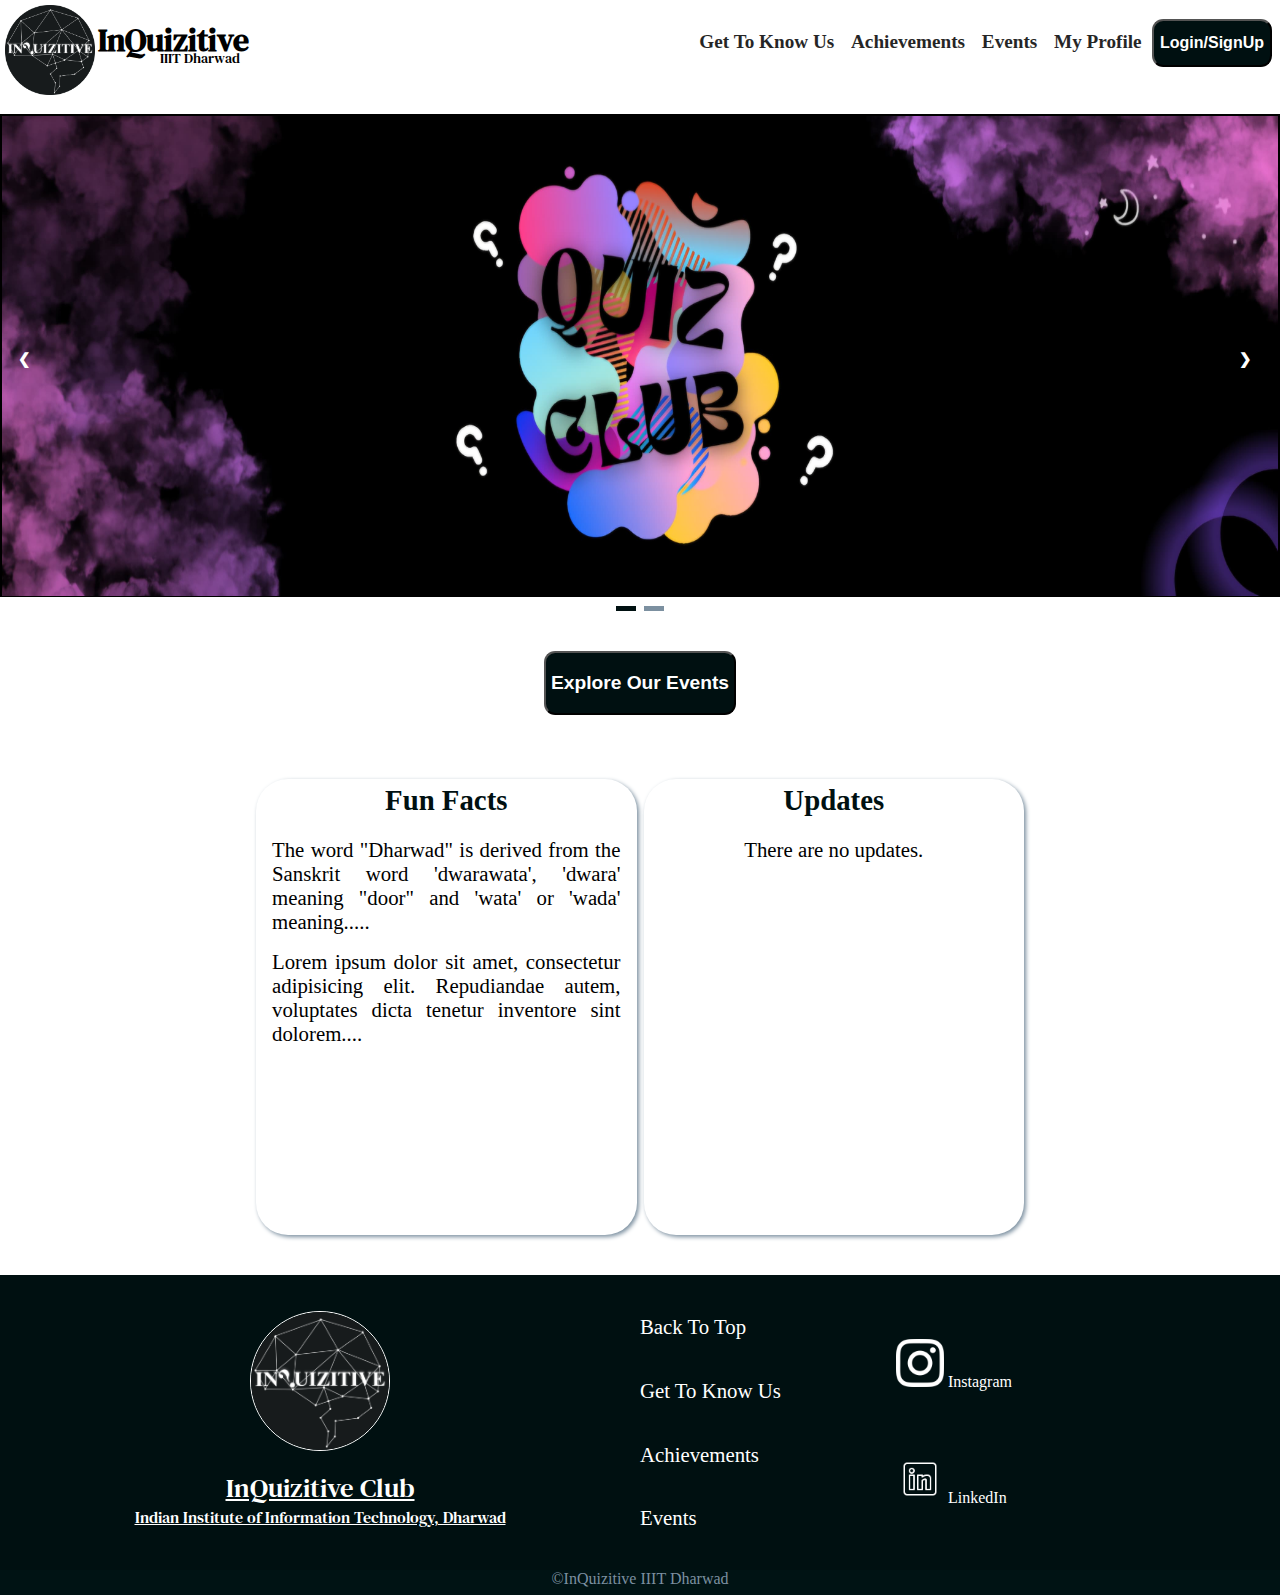
<file: index.html>
<!DOCTYPE html>
<html lang="en">

<head>
  <meta charset="UTF-8">
  <meta name="viewport" content="width=device-width, initial-scale=1.0">
  <link rel="icon" href="img/Clublogo.png">
  <link rel="stylesheet" href="css/style.css">
  <title>InQuizitive</title>
</head>

<body>
  <header>
    <a href="index.html">
      <img src="img/Clublogo.png" id="logo" title="InQuizitive"></a>
    <p id="clubname"><b>InQuizitive</b></p>
    <p id="iiitdwd">IIIT Dharwad</p>
    <nav>
      <a href="pages/aboutus.html" class="header">Get To Know Us</a>
      <a href="pages/achievements.html" class="header">Achievements</a>
      <a href="pages/events.html" class="header">Events</a>
      
      <a href="#" class="header">My Profile</a>
      <button class="header" id="headerbutton">Login/SignUp</button>
    </nav>
  </header>

  <br>

  <main>
    <!-- Slideshow container -->
    <div class="slideshow-container">

      <!-- Full-width images with number and caption text -->
      <div class="mySlides fade">
        <img src="img/ClubBanner.png" style="width:100%">
        <div class="text"></div>
      </div>

      <div class="mySlides fade " id="quote-slide">
        <img src="img/Slide2Background.png" style="width:100%;">
        <div class="text">
          <p id="quote">Amat Victoria Curam</p>
          <p id="quote-meaning">
            &#8212;&#8220;Victory Requires Careful Preparation&#8221;
          </p>
        </div>
      </div>

      <!-- <div class="mySlides fade">
        <img src="img/TeamInquizitive1.JPG" style="width:100%">
        <div class="text"></div>
      </div> -->

      <!-- Next and previous buttons -->
      <a class="prev" onclick="plusSlides(-1)">&#10094;</a>
      <a class="next" onclick="plusSlides(1)">&#10095;</a>
    </div>
    <!-- The dots/circles -->
    <div style="text-align:center">
      <span class="dot" onclick="currentSlide(1)"></span>
      <span class="dot" onclick="currentSlide(2)"></span>
      <!-- <span class="dot" onclick="currentSlide(3)"></span> -->
    </div>

    <script src="JS/slideshow.js"></script>
    <br><br>
    <div class="button2">
      <button>Explore Our Events</button>
    </div>
    <div class="updates-section">
      <div class="table">
        <div class="column">
          <h3>Fun Facts</h3>
          <ul>
            <li><a href="https://en.wikipedia.org/wiki/Dharwad" target="_blank">The word "Dharwad" is derived from the
                Sanskrit word 'dwarawata', 'dwara' meaning "door" and 'wata' or 'wada' meaning.....</a></li>
            <li><a href="#" target="_blank">Lorem ipsum dolor sit amet, consectetur adipisicing elit. Repudiandae autem,
                voluptates dicta tenetur inventore sint dolorem....</a></li>
          </ul>
        </div>
        <div class="column">
          <h3>Updates</h3>
          <ul>
            <li><a href="#"> There are no updates.
              </a></li>
          </ul>
        </div>
      </div>
    </div>
  </main>
  <footer>
    <div class="logo">
      <img src="img/Clublogo.png" alt="logo" height="140" width="140">
      <br>
      <p style="font-size: 1.7rem;"><span class="nowrap">InQuizitive Club</span></p>
      <p><span class="nowrap">Indian Institute of Information Technology, Dharwad</span></p>
    </div>

    <div class="pagenav">
      <a href="#">Back To Top</a>
      <a href="#" class="header">Get To Know Us</a>
      <a href="pages/achievements.html" class="header">Achievements</a>
      <a href="pages/events.html" class="header">Events</a>
      
    </div>

    <div class="socialnav">
      <a href="https://www.instagram.com/inquizitive.iiitdwd/"><span class="nowrap"><img
            src="img/Icons/instagram-white.png" alt=""> Instagram</span></a>
      <a href="https://www.linkedin.com/company/inquizitive-iiit-dharwad/"><span class="nowrap"><img
            src="img/Icons/LinkedIn-Icon.png" alt=""> LinkedIn</span></a>
    </div>

    <div class="copy">&copy;InQuizitive IIIT Dharwad</div>
  </footer>
</body>

</html>
</file>
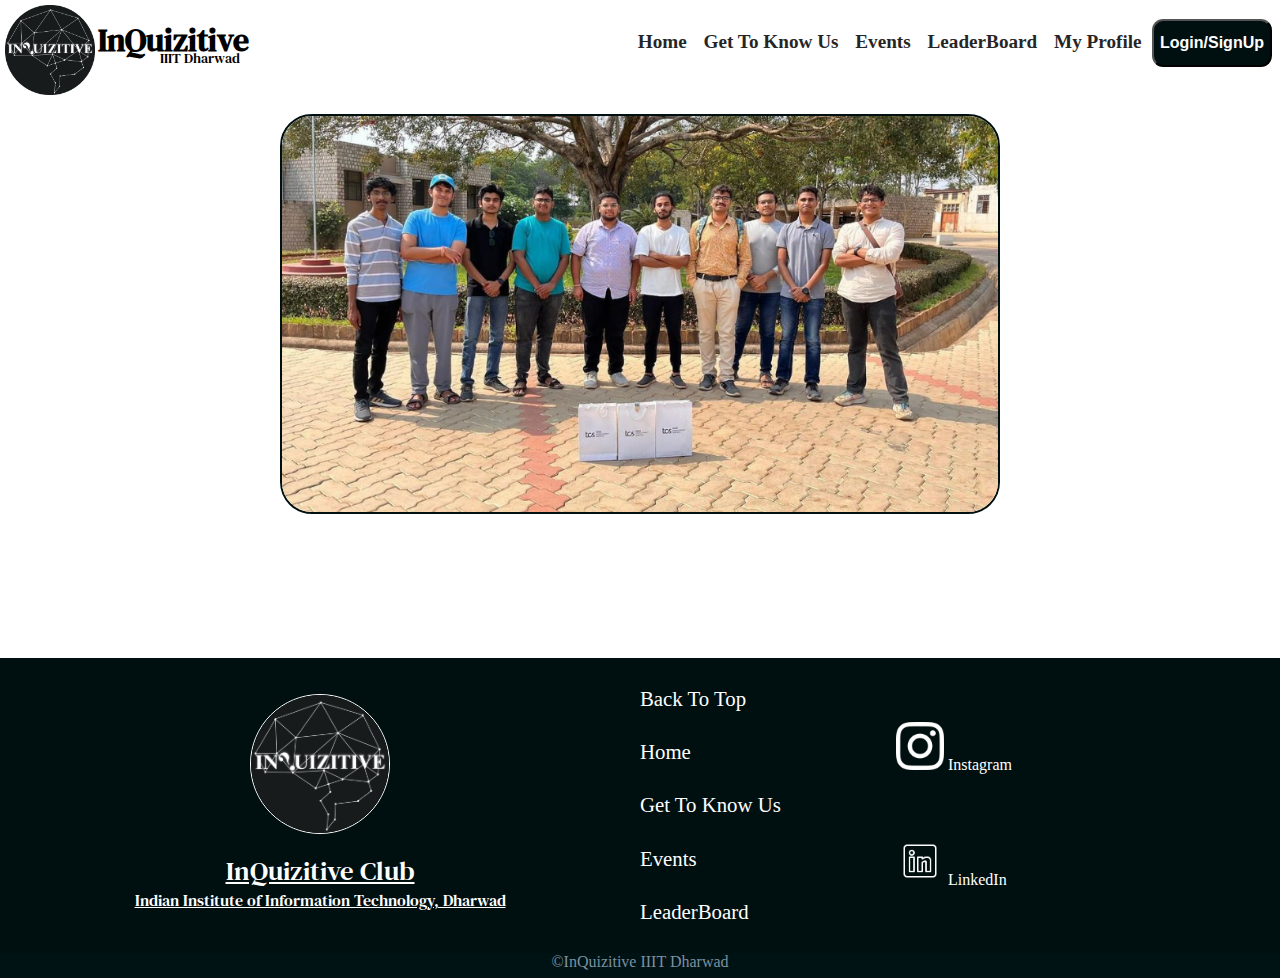
<file: pages/achievements.html>
<!DOCTYPE html>
<html lang="en">

<head>
    <meta charset="UTF-8">
    <meta name="viewport" content="width=device-width, initial-scale=1.0">
    <link rel="stylesheet" href="../css/achievements-style.css">
    <link rel="icon" href="../img/Clublogo.png">
    <title>Our Achievements</title>
</head>

<body>
    <header>
        <a href="../index.html">
            <img src="../img/Clublogo.png" id="logo" title="Clublogo"></a>
        <p id="clubname"><b>InQuizitive</b></p>
        <p id="iiitdwd">IIIT Dharwad</p>
        <nav>
            <a href="../index.html" class="header">Home</a>
            <a href="aboutus.html" class="header">Get To Know Us</a>
            <a href="events.html" class="header">Events</a>
            <a href="#" class="header">LeaderBoard</a>
            <a href="#" class="header">My Profile</a>
            <button class="header" id="headerbutton">Login/SignUp</button>
        </nav>
    </header>
    <br>
    <main>
        <div class="achievements-grid">
            <div class="achievements-card column-2-span">
                <div class="photo-container"><img src="../img/TCS-Image.png" height="400" alt="TCS-Image">
                    <div class="effect-container">
                        <p>TCS Runner Up</p>
                    </div>
                </div>
            </div>
            <!-- <div class="achievements-card">
                <div class="photo-container"><img src="../img/TCS-Image.png" height="400" alt="TCS-Image">
                    <div class="effect-container">
                        <p>TCS Runner Up</p>
                    </div>
                </div>
            </div>
            <div class="achievements-card">
                <div class="photo-container"><img src="../img/TCS-Image.png" height="400" alt="TCS-Image">
                    <div class="effect-container">
                        <p>TCS Runner Up</p>
                    </div>
                </div>
            </div>
            <div class="achievements-card  column-2-span">
                <div class="photo-container"><img src="../img/TCS-Image.png" height="400" alt="TCS-Image">
                    <div class="effect-container">
                        <p>TCS Runner Up</p>
                    </div>
                </div>
            </div> -->
        </div>
    </main>
    <br><br><br><br><br><br><br><br>
    <footer>
        <div class="logo">
            <img src="../img/Clublogo.png" alt="logo" height="140" width="140">
            <br>
            <p style="font-size: 1.7rem;"><span class="nowrap">InQuizitive Club</span></p>
            <p><span class="nowrap">Indian Institute of Information Technology, Dharwad</span></p>
        </div>

        <div class="pagenav">
            <a href="#">Back To Top</a>
            <a href="../index.html" class="header">Home</a>
            <a href="aboutus.html" class="header">Get To Know Us</a>
            <a href="events.html" class="header">Events</a>
            <a href="#" class="header">LeaderBoard</a>
        </div>

        <div class="socialnav">
            <a href="https://www.instagram.com/inquizitive.iiitdwd/"><span class="nowrap"><img
                        src="../img/Icons/instagram-white.png" alt=""> Instagram</span></a>
            <a href="https://www.linkedin.com/company/inquizitive-iiit-dharwad/"><span class="nowrap"><img
                        src="../img/Icons/LinkedIn-Icon.png" alt=""> LinkedIn</span></a>
        </div>
        <div class="copy">&copy;InQuizitive IIIT Dharwad</div>
    </footer>
</body>

</html>
</file>
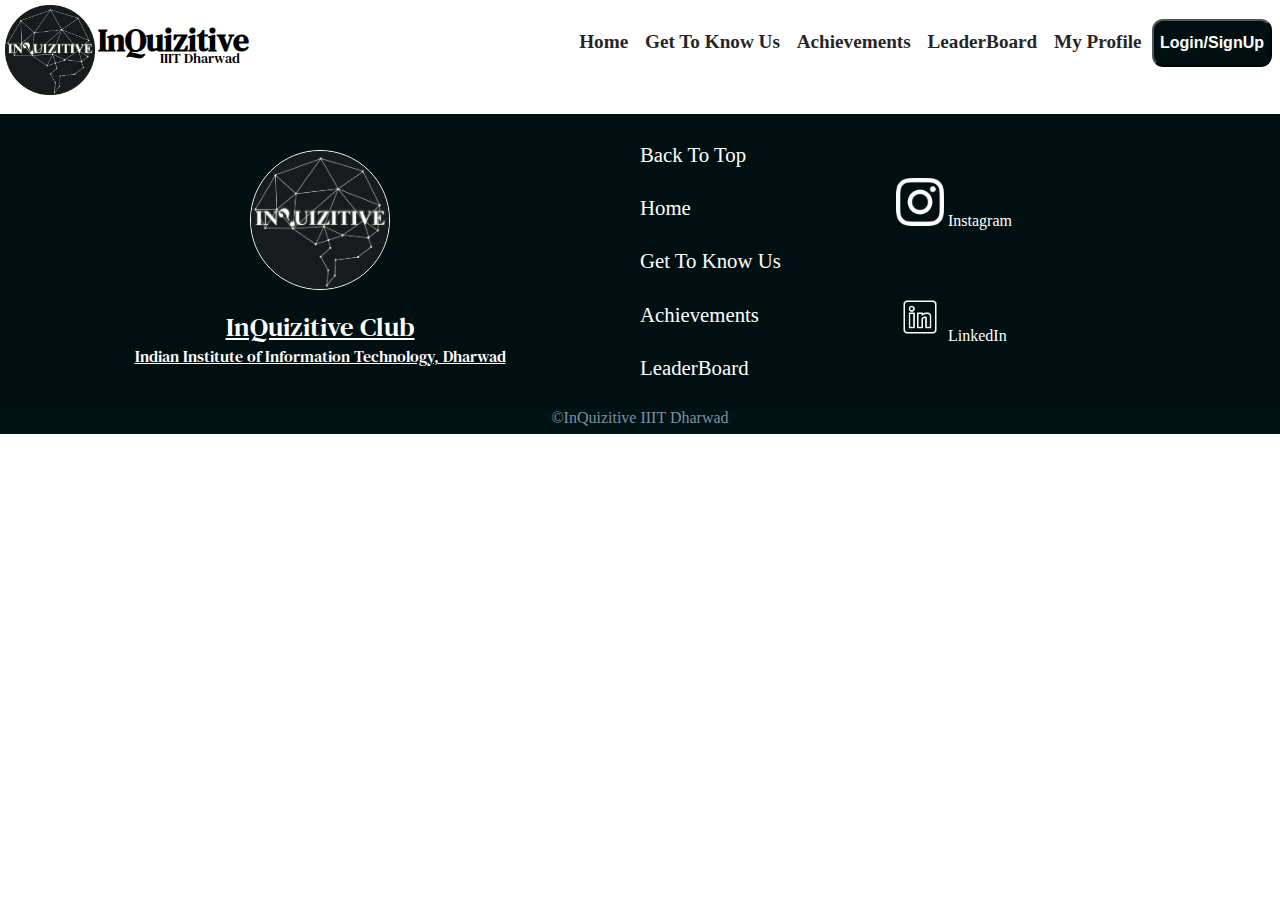
<file: pages/events.html>
<!DOCTYPE html>
<html lang="en">

<head>
    <meta charset="UTF-8">
    <meta name="viewport" content="width=device-width, initial-scale=1.0">
    <link rel="stylesheet" href="../css/event-style.css">
    <link rel="icon" href="../img/Clublogo.png">
    <title>Events</title>
</head>

<body>
    <header>
        <a href="../index.html">
            <img src="../img/Clublogo.png" id="logo" title="Clublogo"></a>
        <p id="clubname"><b>InQuizitive</b></p>
        <p id="iiitdwd">IIIT Dharwad</p>
        <nav>
            <a href="../index.html" class="header">Home</a>
            <a href="aboutus.html" class="header">Get To Know Us</a>
            <a href="achievements.html" class="header">Achievements</a>
            <a href="#" class="header">LeaderBoard</a>
            <a href="#" class="header">My Profile</a>
            <button class="header" id="headerbutton">Login/SignUp</button>
        </nav>
    </header>
    <br>
    <footer>
        <div class="logo">
            <img src="../img/Clublogo.png" alt="logo" height="140" width="140">
            <br>
            <p style="font-size: 1.7rem;"><span class="nowrap">InQuizitive Club</span></p>
            <p><span class="nowrap">Indian Institute of Information Technology, Dharwad</span></p>
        </div>

        <div class="pagenav">
            <a href="#">Back To Top</a>
            <a href="../index.html" class="header">Home</a>
            <a href="aboutus.html" class="header">Get To Know Us</a>
            <a href="achievements.html" class="header" >Achievements</a>
            <a href="#" class="header">LeaderBoard</a>
        </div>

        <div class="socialnav">
            <a href="https://www.instagram.com/inquizitive.iiitdwd/"><span class="nowrap"><img
                        src="../img/Icons/instagram-white.png" alt=""> Instagram</span></a>
            <a href="https://www.linkedin.com/company/inquizitive-iiit-dharwad/"><span class="nowrap"><img
                        src="../img/Icons/LinkedIn-Icon.png" alt=""> LinkedIn</span></a>
        </div>

        <div class="copy">&copy;InQuizitive IIIT Dharwad</div>
    </footer>
</body>

</html>
</file>
<file: css/achievements-style.css>
@import url('https://fonts.googleapis.com/css2?family=DM+Serif+Text&display=swap');
@import url('https://fonts.googleapis.com/css2?family=Merriweather:ital,wght@0,300;0,400;0,700;0,900;1,300;1,400;1,700;1,900&family=Noto+Sans+Georgian:wght@100..900&family=Roboto:ital,wght@0,100;0,300;0,400;0,500;0,700;0,900;1,100;1,300;1,400;1,500;1,700;1,900&display=swap');


/* RESET AND VARIABLE */
*{
    box-sizing: border-box;
    margin: 0;
    padding: 0;
}
.nowrap{
    white-space: nowrap;
}
:root{
    /* COLOR */
    --ALT-TEXT-COLOR: black;
    --BG-COLOR: #001011;
    --GREY-COLOR:#7C90A0;
    --MAIN-TEXT-COLOR: white;
    
    /* SHADOW */
    --BOX-SHADOW:2px 2px 4px #7C90A0;
    --TEXT-SHADOW:1px 1px 5px #7C90A0;
    --TEXT-SHADOW-WHITE:1px 1px 3px hsla(0, 0%, 100%, 0.5);
    
}

/* Header CSS Start*/
header{
    height: 6rem;
    }
#logo{
    height: 5.625rem;
    margin: .3rem;
    float:left
    }
#clubname{
    float:left;
    font-family: 'DM Serif Text','Times New Roman', Times, serif;
    font-size: 2rem;
    position: absolute;
    left: 6.1rem;
    top: 1.1rem;
    }
#iiitdwd{
    float:left;
    font-family: 'DM Serif Text','Times New Roman', Times, serif;
    font-size: .9rem;
    font-weight: 100;
    position: absolute;
    left: 10rem;
    top: 3rem;
    }
header nav{
    float:right;
    margin-top: 1.16rem;
    text-align: right;
    }
header nav a{
    color: var(--ALT-TEXT-COLOR);
    font-family: 'Times New Roman', Times, serif;
    font-size: 1.2rem;
    font-weight: 700;
    opacity: .85;
    padding: 0 .4rem 0 .4rem;
    text-decoration: none;
}
header nav a:hover{
    color: var(--ALT-TEXT-COLOR);
    font-family: 'Times New Roman', Times, serif;
    font-size: 1.2rem;
    font-weight: 700;
    opacity: 1;
    padding: 0 .4rem 0 .4rem;
    text-decoration: none;
    text-shadow: var(--TEXT-SHADOW);
    }
#headerbutton{
    background-color: var(--BG-COLOR);
    border-radius: .7rem;
    color:var(--MAIN-TEXT-COLOR);
    font-size: 1rem;
    font-weight: 550;
    height:3rem;
    margin-right: .5rem;
    width:7.5rem;
}
#headerbutton:hover{
    background-color: var(--BG-COLOR);
    border-radius: .7rem;
    color:var(--MAIN-TEXT-COLOR);
    height:3rem;
    margin-right: .5rem;
    text-shadow: var(--TEXT-SHADOW-WHITE);
    width:7.5rem;
}
/* Header CSS End */

/* Main CSS Start */

.achievements-grid{
    display: grid;
    grid-template-columns: .5fr .5fr;
    row-gap: 10px;
    column-gap: 5px;
}
.achievements-card{
    height: 400px;
    overflow:hidden;
    display: flex;
    justify-content: center;
}
.photo-container{
    overflow: hidden;
    border: 2px solid var(--BG-COLOR);
    border-radius: 2rem;
}
.effect-container{
    position: relative;
    height: 400px;
    top:-405px;
    color: transparent;
    background-color: transparent;
    display: flex;
    justify-content: center;
    align-items: end;
    position: relative;
    z-index: 3;
}

@keyframes fadeIN{
    0%{opacity: 0;}
    100%{opacity: 1;}
}

.effect-container p{
    position: relative;
    bottom: 50px;
    font-size: 3rem;
    font-family:sans-serif;
}
.effect-container:hover{
    background-image: linear-gradient(to top, hsla(184, 100%, 3%, 0.6) 50%,transparent);
    color:white;
    animation: fadeIN .5s;
    text-shadow: var(--TEXT-SHADOW);
}
.column-2-span{
    grid-column: span 2;
}
/* Main CSS End */

/* Footer CSS Start*/
footer {
    background-color: var(--BG-COLOR);
    display: grid;
    grid-template-columns: .5fr .2fr .3fr;
    height: 20rem;
    width:100%;
}
.logo{
    height: 18rem;
    display: flex;
    flex-direction: column;
    align-items:center;
    justify-content: center;
}
.logo img{
    border-radius: 100px;
    border:1px solid white;
}
.logo p{
    color: var(--MAIN-TEXT-COLOR);
    font-family: 'DM Serif Text','Times New Roman', Times, serif;
    text-decoration: underline;
}
.pagenav{
    display: flex;
    flex-direction: column;
    justify-content: space-evenly;
}
.pagenav a{
    color: var(--MAIN-TEXT-COLOR);
    font-size: 1.3rem;
    text-decoration: none;
}
.pagenav a:hover{
    color: var(--GREY-COLOR);
    font-size: 1.3rem;
    text-decoration: none;
}
.socialnav{
    display: flex;
    flex-direction: column;
    justify-content: space-evenly;
}
.socialnav img{
    height: 3rem;
}
.socialnav  a{
    color: var(--MAIN-TEXT-COLOR);
    text-decoration: none;
}
.socialnav  a:hover{
    color: var(--GREY-COLOR);
    text-decoration: none;
}
.copy{
    background-color: #001314;
    color: var(--GREY-COLOR);
    display: flex;
    grid-column: span 3;
    place-content: center;
}
/* Footer CSS End*/
</file>
<file: css/event-style.css>
@import url('https://fonts.googleapis.com/css2?family=DM+Serif+Text&display=swap');
@import url('https://fonts.googleapis.com/css2?family=Merriweather:ital,wght@0,300;0,400;0,700;0,900;1,300;1,400;1,700;1,900&family=Noto+Sans+Georgian:wght@100..900&family=Roboto:ital,wght@0,100;0,300;0,400;0,500;0,700;0,900;1,100;1,300;1,400;1,500;1,700;1,900&display=swap');

/* RESET AND VARIABLE */
*{
    box-sizing: border-box;
    margin: 0;
    padding: 0;
}
.nowrap{
    white-space: nowrap;
}
:root{
    /* COLOR */
    --ALT-TEXT-COLOR: black;
    --BG-COLOR: #001011;
    --GREY-COLOR:#7C90A0;
    --MAIN-TEXT-COLOR: white;
    
    /* SHADOW */
    --BOX-SHADOW:2px 2px 4px #7C90A0;
    --TEXT-SHADOW:1px 1px 5px #7C90A0;
    --TEXT-SHADOW-WHITE:1px 1px 3px hsla(0, 0%, 100%, 0.5);
    
}

/* Header CSS Start*/
header{
    height: 6rem;
    }
#logo{
    height: 5.625rem;
    margin: .3rem;
    float:left
    }
#clubname{
    float:left;
    font-family: 'DM Serif Text','Times New Roman', Times, serif;
    font-size: 2rem;
    position: absolute;
    left: 6.1rem;
    top: 1.1rem;
    }
#iiitdwd{
    float:left;
    font-family: 'DM Serif Text','Times New Roman', Times, serif;
    font-size: .9rem;
    font-weight: 100;
    position: absolute;
    left: 10rem;
    top: 3rem;
    }
header nav{
    float:right;
    margin-top: 1.16rem;
    text-align: right;
    }
header nav a{
    color: var(--ALT-TEXT-COLOR);
    font-family: 'Times New Roman', Times, serif;
    font-size: 1.2rem;
    font-weight: 700;
    opacity: .85;
    padding: 0 .4rem 0 .4rem;
    text-decoration: none;
}
header nav a:hover{
    color: var(--ALT-TEXT-COLOR);
    font-family: 'Times New Roman', Times, serif;
    font-size: 1.2rem;
    font-weight: 700;
    opacity: 1;
    padding: 0 .4rem 0 .4rem;
    text-decoration: none;
    text-shadow: var(--TEXT-SHADOW);
    }
#headerbutton{
    background-color: var(--BG-COLOR);
    border-radius: .7rem;
    color:var(--MAIN-TEXT-COLOR);
    font-size: 1rem;
    font-weight: 550;
    height:3rem;
    margin-right: .5rem;
    width:7.5rem;
}
#headerbutton:hover{
    background-color: var(--BG-COLOR);
    border-radius: .7rem;
    color:var(--MAIN-TEXT-COLOR);
    height:3rem;
    margin-right: .5rem;
    text-shadow: var(--TEXT-SHADOW-WHITE);
    width:7.5rem;
}
/* Header CSS End */

/* Footer CSS Start*/
footer {
    background-color: var(--BG-COLOR);
    display: grid;
    grid-template-columns: .5fr .2fr .3fr;
    height: 20rem;
    width:100%;
}
.logo{
    height: 18rem;
    display: flex;
    flex-direction: column;
    align-items:center;
    justify-content: center;
}
.logo img{
    border-radius: 100px;
    border:1px solid white;
}
.logo p{
    color: var(--MAIN-TEXT-COLOR);
    font-family: 'DM Serif Text','Times New Roman', Times, serif;
    text-decoration: underline;
}
.pagenav{
    display: flex;
    flex-direction: column;
    justify-content: space-evenly;
}
.pagenav a{
    color: var(--MAIN-TEXT-COLOR);
    font-size: 1.3rem;
    text-decoration: none;
}
.pagenav a:hover{
    color: var(--GREY-COLOR);
    font-size: 1.3rem;
    text-decoration: none;
}
.socialnav{
    display: flex;
    flex-direction: column;
    justify-content: space-evenly;
}
.socialnav img{
    height: 3rem;
}
.socialnav  a{
    color: var(--MAIN-TEXT-COLOR);
    text-decoration: none;
}
.socialnav  a:hover{
    color: var(--GREY-COLOR);
    text-decoration: none;
}
.copy{
    background-color: #001314;
    color: var(--GREY-COLOR);
    display: flex;
    grid-column: span 3;
    place-content: center;
}
/* Footer CSS End*/
</file>
<file: css/style.css>
@import url('https://fonts.googleapis.com/css2?family=DM+Serif+Text&display=swap');
@import url('https://fonts.googleapis.com/css2?family=Cedarville+Cursive&display=swap');

/* RESET AND VARIABLE */
*{
    box-sizing: border-box;
    margin: 0;
    padding: 0;
}
.nowrap{
    white-space: nowrap;
}
:root{
    /* COLOR */
    --ALT-TEXT-COLOR: black;
    --BG-COLOR: #001011;
    --GREY-COLOR:#7C90A0;
    --MAIN-TEXT-COLOR: white;
    
    /* SHADOW */
    --BOX-SHADOW:2px 2px 4px #7C90A0;
    --TEXT-SHADOW:1px 1px 5px #7C90A0;
    --TEXT-SHADOW-WHITE:1px 1px 3px hsla(0, 0%, 100%, 0.5);
}

/* Header CSS Start*/
header{
    height: 6rem;
    }
#logo{
    height: 5.625rem;
    margin: .3rem;
    float:left
    }
#clubname{
    float:left;
    font-family: 'DM Serif Text','Times New Roman', Times, serif;
    font-size: 2rem;
    position: absolute;
    left: 6.1rem;
    top: 1.1rem;
    }
#iiitdwd{
    float:left;
    font-family: 'DM Serif Text','Times New Roman', Times, serif;
    font-size: .9rem;
    font-weight: 100;
    position: absolute;
    left: 10rem;
    top: 3rem;
    }
header nav{
    float:right;
    margin-top: 1.16rem;
    text-align: right;
    }
header nav a{
    color: var(--ALT-TEXT-COLOR);
    font-family: 'Times New Roman', Times, serif;
    font-size: 1.2rem;
    font-weight: 700;
    opacity: .85;
    padding: 0 .4rem 0 .4rem;
    text-decoration: none;
}
header nav a:hover{
    opacity: 1;
    text-shadow: var(--TEXT-SHADOW);
    }
#headerbutton{
    background-color: var(--BG-COLOR);
    border-radius: .7rem;
    color:var(--MAIN-TEXT-COLOR);
    font-size: 1rem;
    font-weight: 550;
    height:3rem;
    margin-right: .5rem;
    width:7.5rem;
}
#headerbutton:hover{
    text-shadow: var(--TEXT-SHADOW-WHITE);
}
/* Header CSS End */

/* Main Body CSS  Start*/   
 #quote{
    color: white;
    font-family: 'Times New Roman', Times, serif;
    font-size: 4rem;    
 }
 #quote-meaning{
    color: white;
    display: inline;
    font-family: 'Cedarville Cursive',cursive;
    font-size: 1.5rem;
 } 

/* Slideshow container Start*/
.slideshow-container {
    height: 30.2rem;    
    position: relative;
    border: 2px solid black;
    margin: auto;
  }
  
  /* Hide the images by default */
  .mySlides {
    display: none;
  }

  .mySlides img{
    height: 30rem;
  }
  
  /* Next & previous buttons */
  .prev, .next {
    cursor: pointer;
    position: absolute;
    top: 50%;
    width: auto;
    margin: -22px 10px 10px 0;
    padding: 16px;
    color: white;
    font-weight: bold;
    font-size: 15px;
    transition: 0.6s ease;
    border-radius: 0 3px 3px 0;
    user-select: none;
  }
  
  /* Position the "next button" to the right */
  .next {
    right: 0;
    border-radius: 0 3px 3px 0;
  }
  
  /* On hover, add a black background color with a little bit see-through */
  .prev:hover, .next:hover {
    border-radius: 50%;
    background-color: rgba(0,0,0,0.4);
  }
  
  /* Caption text */
  .text {
    color: white;
    font-size: 15px;
    padding: 8px 12px;
    position: absolute;
    bottom: 10rem;
    width: 100%;
    text-align: center;
  }

  /* The dots/bullets/indicators */
  .dot {
    cursor: pointer;
    height: 5px;
    width: 20px;
    margin: 0 2px;
    background-color: var(--GREY-COLOR);
    display: inline-block;
    transition: background-color 0.6s ease;
  }
  
  .active, .dot:hover {
    background-color: var(--BG-COLOR);
  }
/* Slideshow container END*/

.button2{
    height: 8rem;
    width: 100%;
    display: flex;
    place-content: center;

 }
 .button2 button{
    height:4rem;
    width:15%;
    border-radius: .7rem;
    font-weight: 550;
    background-color: var(--BG-COLOR);
    color:white;
    font-size: 1.2rem;
}
.button2 button:hover{
    text-shadow: var(--TEXT-SHADOW-WHITE);
}

    /* .updates-section */
.updates-section{
    height: 30rem;
    display: flex;
    place-content: center;
    margin-bottom: 1rem;
}
.table{
    height: 95%;
    width: 60%;
    display: grid;
    grid-template-columns: .5fr .5fr;
    column-gap: 7px;
}
.table .column{
    height: 100%;
    width: 100%;
    border-radius: 2rem;
    display: flex;
    flex-direction: column;
    align-items: center;
    box-shadow: var(--BOX-SHADOW);
}
.table .column h3{
    color:var(--BG-COLOR);
    font-size: 1.8rem;
    margin: 5px;
}
.table .column li{
    font-size: 1.3rem;
    text-align: justify;
    text-justify: inter-word;
    list-style-type:none;
    margin: 1rem;
    font-weight: 500;
}
.table .column li a {
    text-decoration: none;
    color: black;
}
/* Main Body CSS End*/

/* Footer CSS Start*/
footer {
    background-color: var(--BG-COLOR);
    display: grid;
    grid-template-columns: .5fr .2fr .3fr;
    height: 20rem;
    width:100%;
}
.logo{
    height: 18rem;
    display: flex;
    flex-direction: column;
    align-items:center;
    justify-content: center;
}
.logo img{
    border-radius: 100px;
    border:1px solid white;
}
.logo p{
    color: var(--MAIN-TEXT-COLOR);
    font-family: 'DM Serif Text','Times New Roman', Times, serif;
    text-decoration: underline;
}
.pagenav{
    display: flex;
    flex-direction: column;
    justify-content: space-evenly;
}
.pagenav a{
    color: var(--MAIN-TEXT-COLOR);
    font-size: 1.3rem;
    text-decoration: none;
}
.pagenav a:hover{
    color: var(--GREY-COLOR);
    font-size: 1.3rem;
    text-decoration: none;
}
.socialnav{
    display: flex;
    flex-direction: column;
    justify-content: space-evenly;
}
.socialnav img{
    height: 3rem;
}
.socialnav  a{
    color: var(--MAIN-TEXT-COLOR);
    text-decoration: none;
}
.socialnav  a:hover{
    color: var(--GREY-COLOR);
    text-decoration: none;
}
.copy{
    background-color: #001314;
    color: var(--GREY-COLOR);
    display: flex;
    grid-column: span 3;
    place-content: center;
}
/* Footer CSS End*/
</file>
